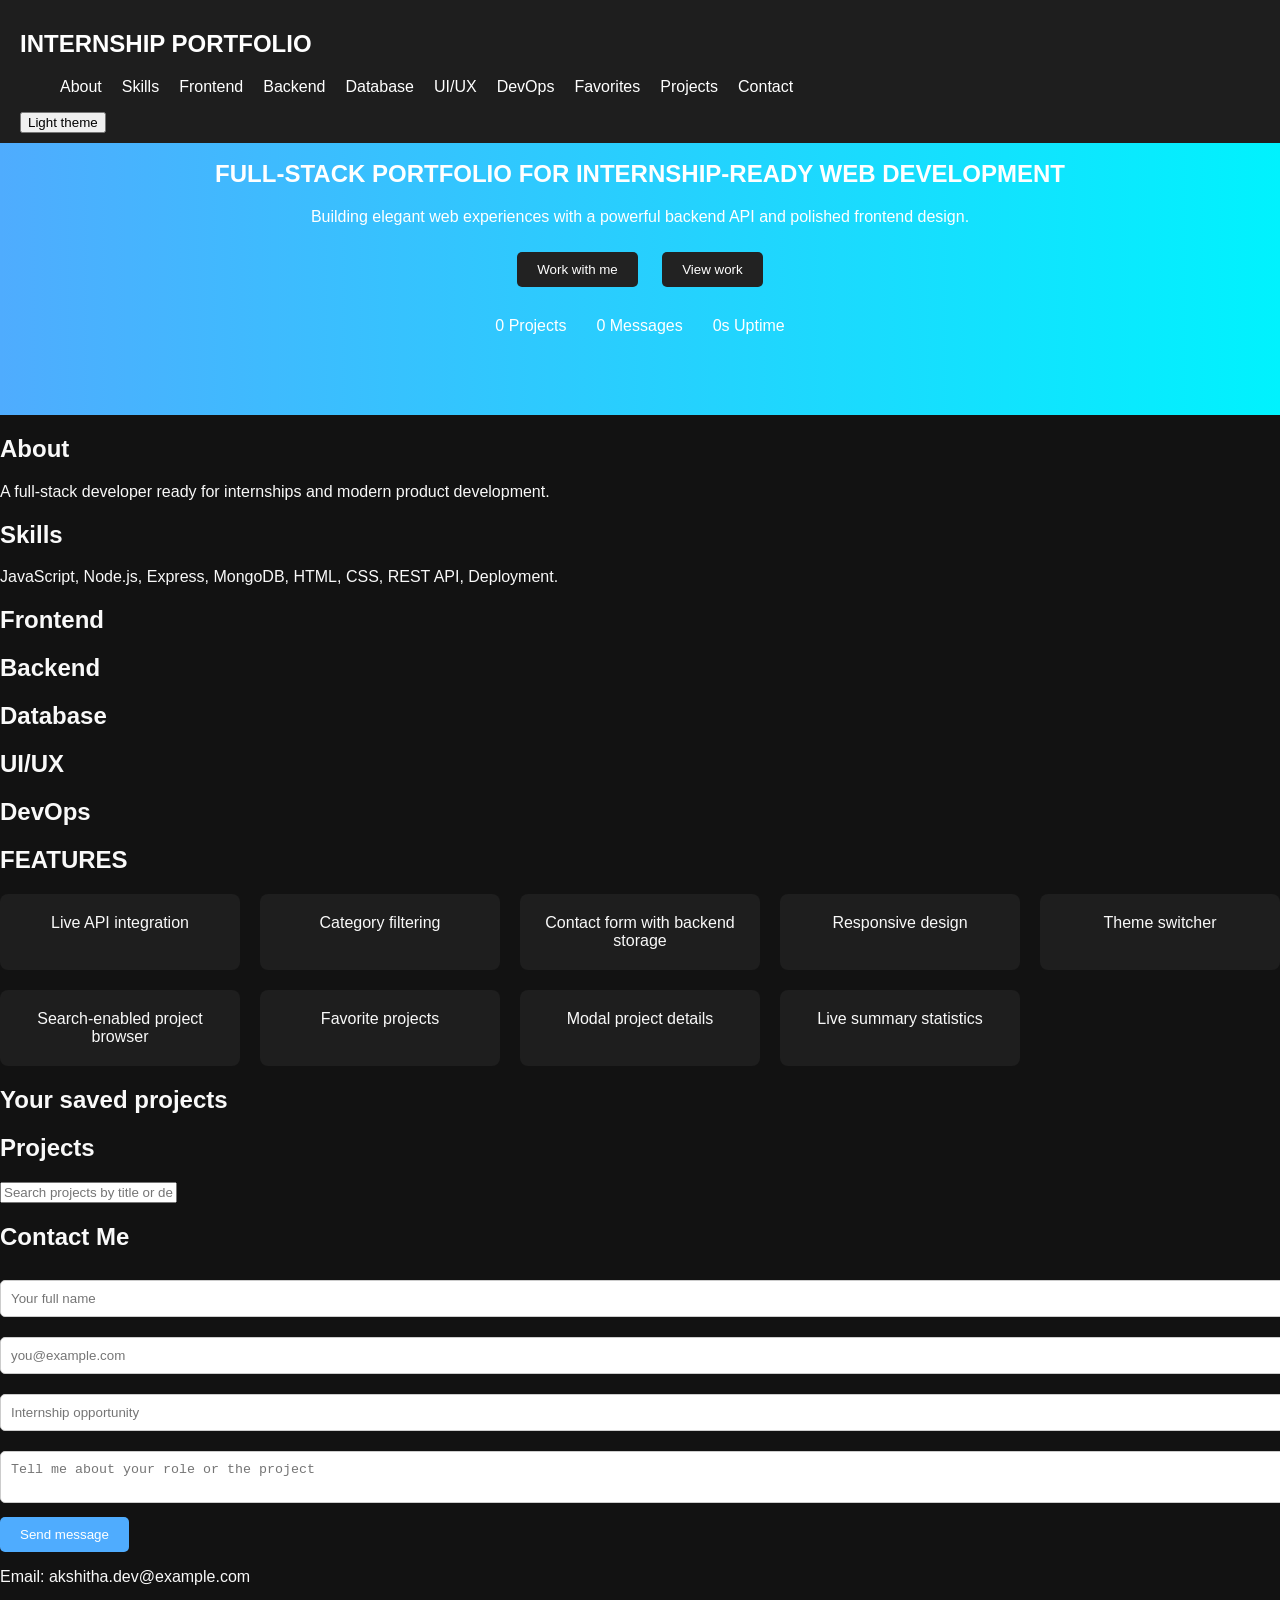
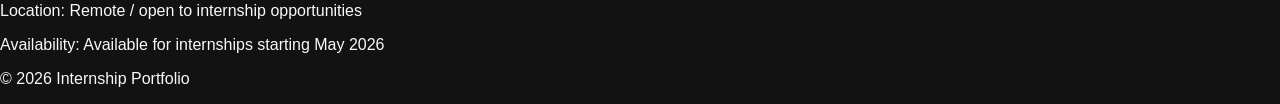
<file: index.html>
<!DOCTYPE html>
<html lang="en">
<head>
  <meta charset="UTF-8">
  <meta name="viewport" content="width=device-width, initial-scale=1.0">
  <title>Internship Portfolio</title>
  <link rel="stylesheet" href="style.css">
</head>
<body>
  <!-- Header -->
  <header>
    <nav>
      <h1 class="logo">INTERNSHIP PORTFOLIO</h1>
      <ul class="nav-links">
        <li><a href="#about">About</a></li>
        <li><a href="#skills">Skills</a></li>
        <li><a href="#frontend">Frontend</a></li>
        <li><a href="#backend">Backend</a></li>
        <li><a href="#database">Database</a></li>
        <li><a href="#uiux">UI/UX</a></li>
        <li><a href="#devops">DevOps</a></li>
        <li><a href="#favorites">Favorites</a></li>
        <li><a href="#projects">Projects</a></li>
        <li><a href="#contact">Contact</a></li>
      </ul>
      <button id="theme-toggle">Light theme</button>
    </nav>
  </header>

  <!-- Hero Section -->
  <section id="home" class="hero">
    <h2>FULL-STACK PORTFOLIO FOR INTERNSHIP-READY WEB DEVELOPMENT</h2>
    <p>Building elegant web experiences with a powerful backend API and polished frontend design.</p>
    <button onclick="scrollToContact()">Work with me</button>
    <button onclick="document.getElementById('projects').scrollIntoView({behavior:'smooth'})">View work</button>
    <div class="counters">
      <span id="projectCount">0 Projects</span>
      <span id="messageCount">0 Messages</span>
      <span id="uptime">0s Uptime</span>
    </div>
  </section>

  <!-- About -->
  <section id="about">
    <h2>About</h2>
    <p>A full-stack developer ready for internships and modern product development.</p>
  </section>

  <!-- Skills -->
  <section id="skills">
    <h2>Skills</h2>
    <p>JavaScript, Node.js, Express, MongoDB, HTML, CSS, REST API, Deployment.</p>
  </section>

  <!-- Category Sections -->
  <section id="frontend"><h2>Frontend</h2></section>
  <section id="backend"><h2>Backend</h2></section>
  <section id="database"><h2>Database</h2></section>
  <section id="uiux"><h2>UI/UX</h2></section>
  <section id="devops"><h2>DevOps</h2></section>

  <!-- Features -->
  <section id="features">
    <h2>FEATURES</h2>
    <div class="features-grid">
      <div>Live API integration</div>
      <div>Category filtering</div>
      <div>Contact form with backend storage</div>
      <div>Responsive design</div>
      <div>Theme switcher</div>
      <div>Search-enabled project browser</div>
      <div>Favorite projects</div>
      <div>Modal project details</div>
      <div>Live summary statistics</div>
    </div>
  </section>

  <!-- Favorites -->
  <section id="favorites">
    <h2>Your saved projects</h2>
    <div id="favorite-list"></div>
  </section>

  <!-- Projects -->
  <section id="projects">
    <h2>Projects</h2>
    <input type="text" id="search" placeholder="Search projects by title or description">
    <div id="project-list" class="project-grid"></div>
  </section>

  <!-- Contact -->
  <section id="contact">
    <h2>Contact Me</h2>
    <form id="contactForm">
      <input type="text" id="name" placeholder="Your full name" required>
      <input type="email" id="email" placeholder="you@example.com" required>
      <input type="text" id="subject" placeholder="Internship opportunity" required>
      <textarea id="message" placeholder="Tell me about your role or the project" required></textarea>
      <button type="submit">Send message</button>
    </form>
    <div class="contact-details">
      <p>Email: akshitha.dev@example.com</p>
      <p>Location: Remote / open to internship opportunities</p>
      <p>Availability: Available for internships starting May 2026</p>
    </div>
  </section>

  <!-- Confirmation Modal -->
  <div id="modal" class="modal">
    <div class="modal-content">
      <span id="closeModal">&times;</span>
      <p id="modalMessage"></p>
    </div>
  </div>

  <!-- Footer -->
  <footer><p>© 2026 Internship Portfolio</p></footer>

  <script src="script.js"></script>
</body>
</html>
</file>
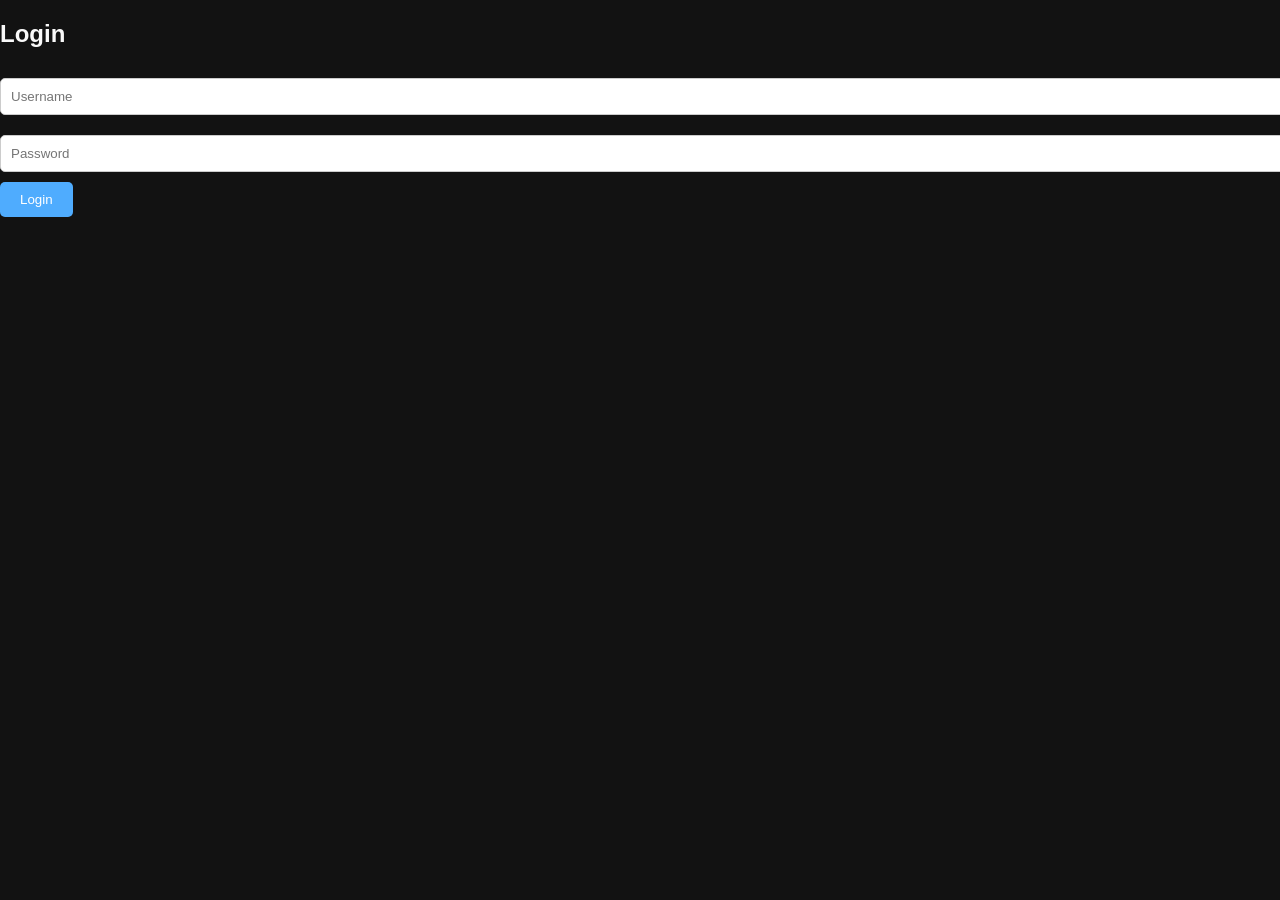
<file: login.html>
<!DOCTYPE html>
<html lang="en">
<head>
  <meta charset="UTF-8">
  <meta name="viewport" content="width=device-width, initial-scale=1.0">
  <title>Login - Internship Portfolio</title>
  <link rel="stylesheet" href="style.css">
</head>
<body class="login-body">
  <div class="login-container" data-aos="zoom-in">
    <h2>Login</h2>
    <form id="loginForm">
      <input type="text" id="username" placeholder="Username" required>
      <input type="password" id="password" placeholder="Password" required>
      <button type="submit">Login</button>
    </form>
    <p id="loginMessage"></p>
  </div>

  <script src="script.js"></script>
</body>
</html>
</file>
<file: style.css>
body { margin:0; font-family:'Segoe UI',Arial,sans-serif; background:#121212; color:#f9f9f9; }
body.light { background:#f9f9f9; color:#222; }

header { position:fixed; top:0; width:100%; background:#1e1e1e; color:#fff; padding:10px 20px; display:flex; justify-content:space-between; align-items:center; }
.nav-links { list-style:none; display:flex; gap:20px; }
.nav-links a { color:#fff; text-decoration:none; }
body.light .nav-links a { color:#222; }

.hero { text-align:center; padding:140px 20px 80px; background:linear-gradient(to right,#4facfe,#00f2fe); color:#fff; }
.hero button { margin:10px; padding:10px 20px; border:none; border-radius:5px; background:#222; color:#fff; cursor:pointer; }
.hero .counters { margin-top:20px; display:flex; justify-content:center; gap:30px; }

.features-grid { display:grid; grid-template-columns:repeat(auto-fit,minmax(200px,1fr)); gap:20px; margin-top:20px; }
.features-grid div { background:#1e1e1e; padding:20px; border-radius:8px; text-align:center; }
body.light .features-grid div { background:#eee; }

.project-grid { display:grid; grid-template-columns:repeat(auto-fit,minmax(250px,1fr)); gap:20px; }
.project-card { background:#1e1e1e; padding:20px; border-radius:8px; transition:transform 0.3s ease; }
.project-card:hover { transform:translateY(-5px); }
body.light .project-card { background:#eee; }

#favorite-list div { background:#333; padding:10px; margin:5px 0; border-radius:5px; }
body.light #favorite-list div { background:#ddd; }

form input, form textarea { width:100%; margin:10px 0; padding:10px; border:1px solid #ccc; border-radius:5px; }
form button { padding:10px 20px; background:#4facfe; border:none; border-radius:5px; color:#fff; cursor:pointer; }

/* Modal */
.modal { display:none; position:fixed; z-index:2000; left:0; top:0; width:100%; height:100%; background:rgba(0,0,0,0.6); }
.modal-content { background:#fff; color:#222; margin:15% auto; padding:20px; border-radius:8px; width:300px; text-align:center; }
#closeModal { float:right; font-size:20px; cursor:pointer; }
</file>
